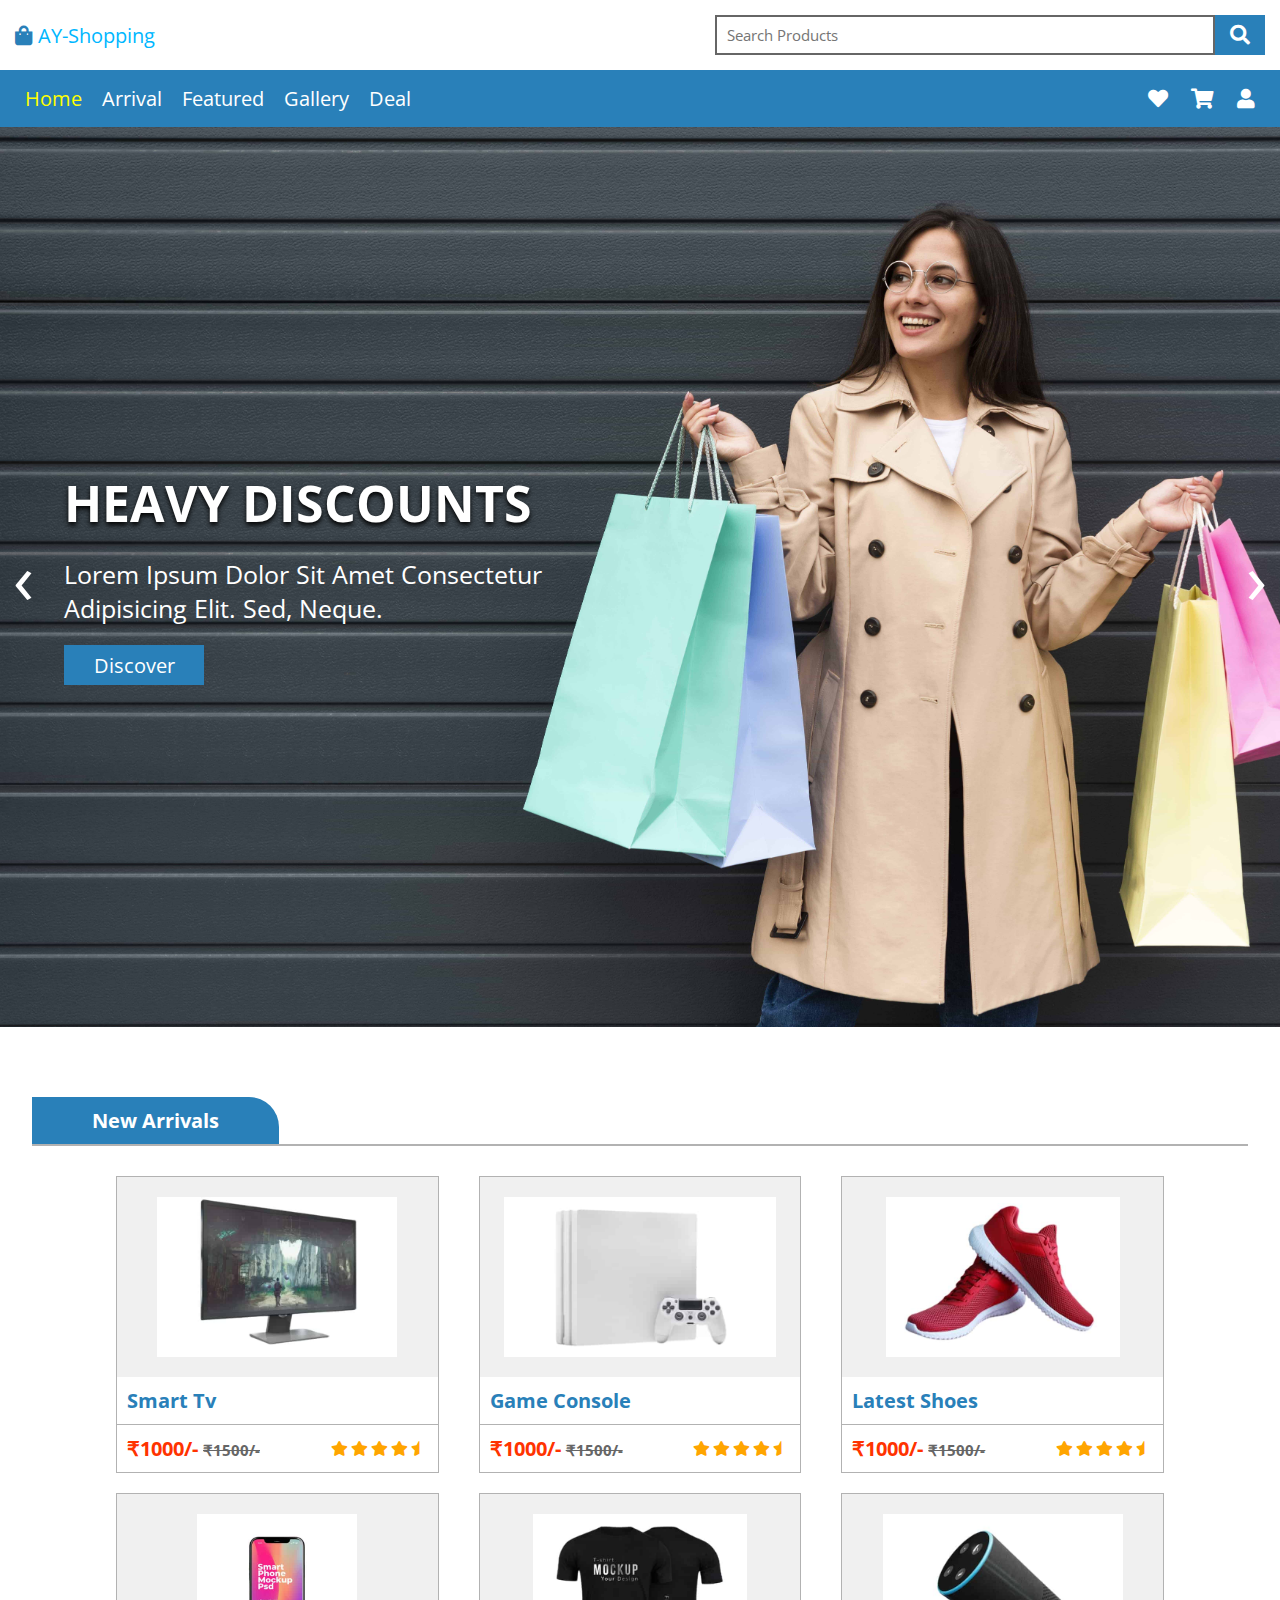
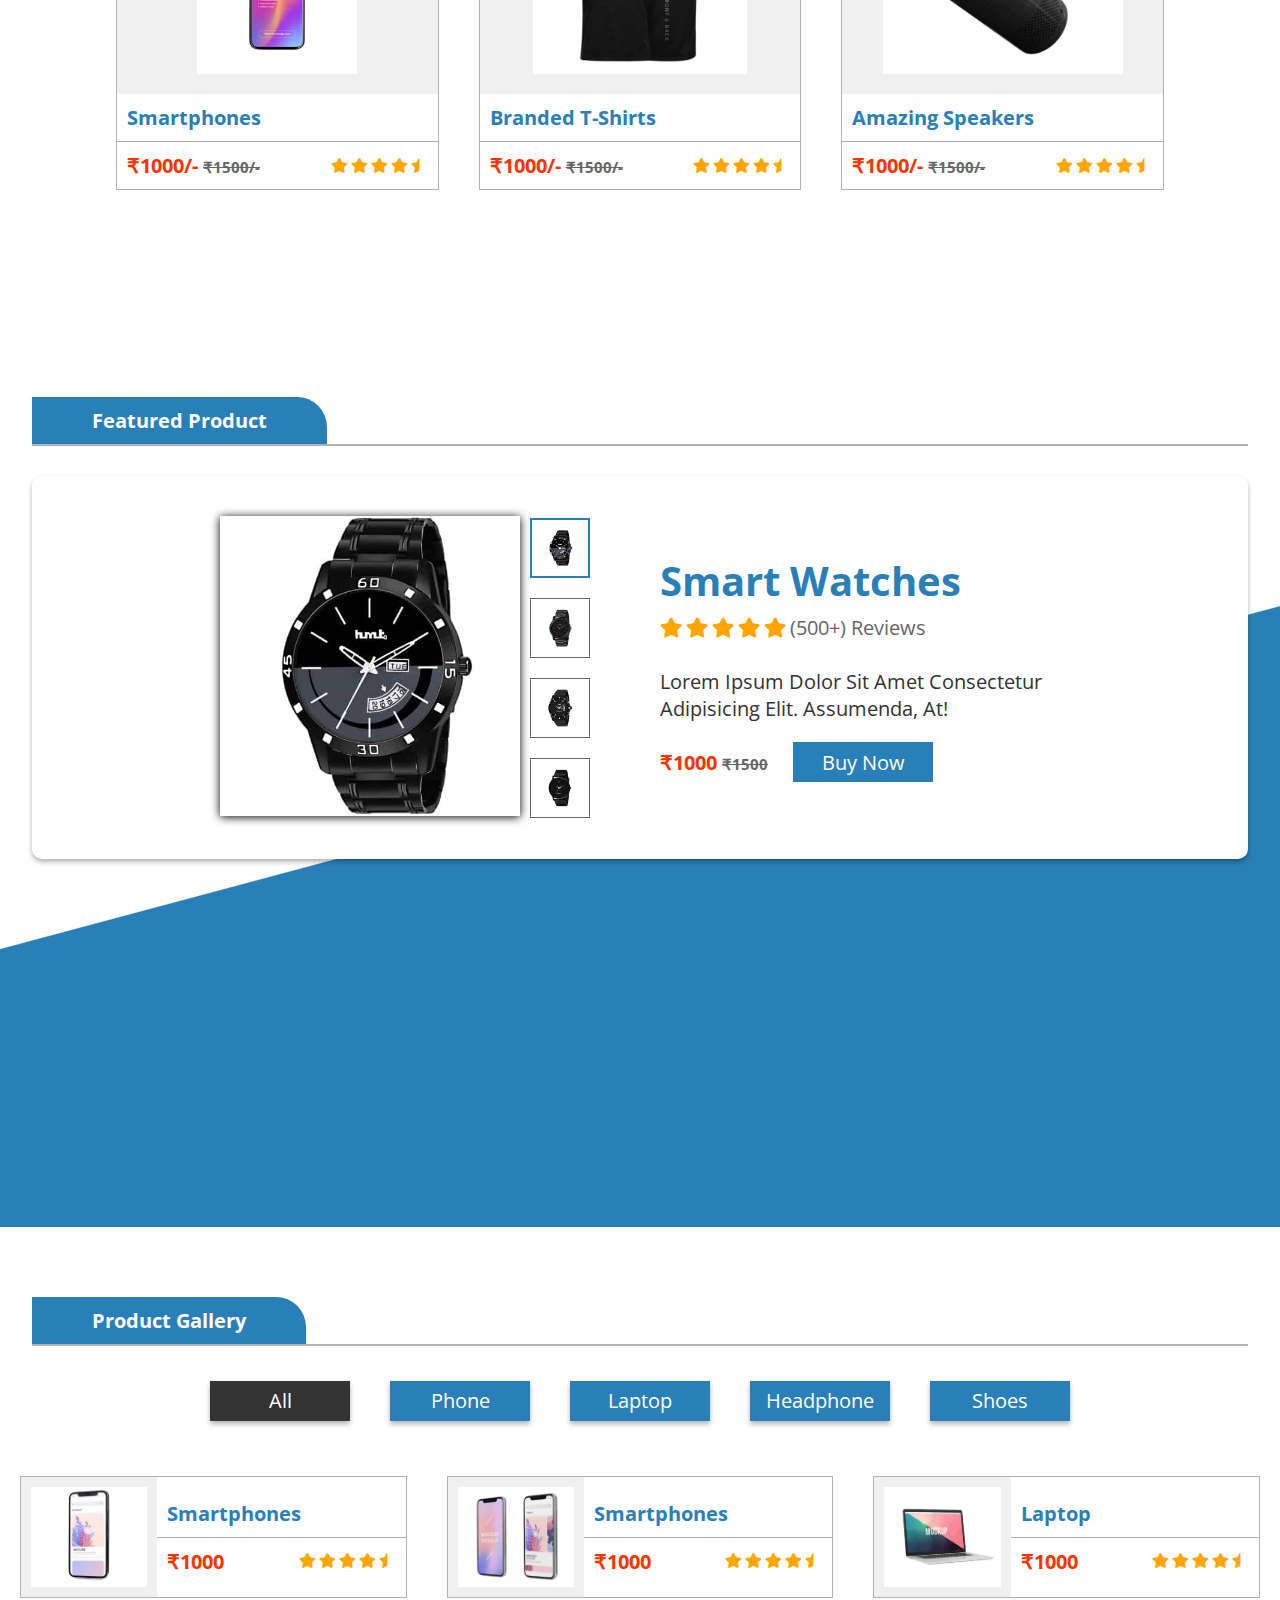
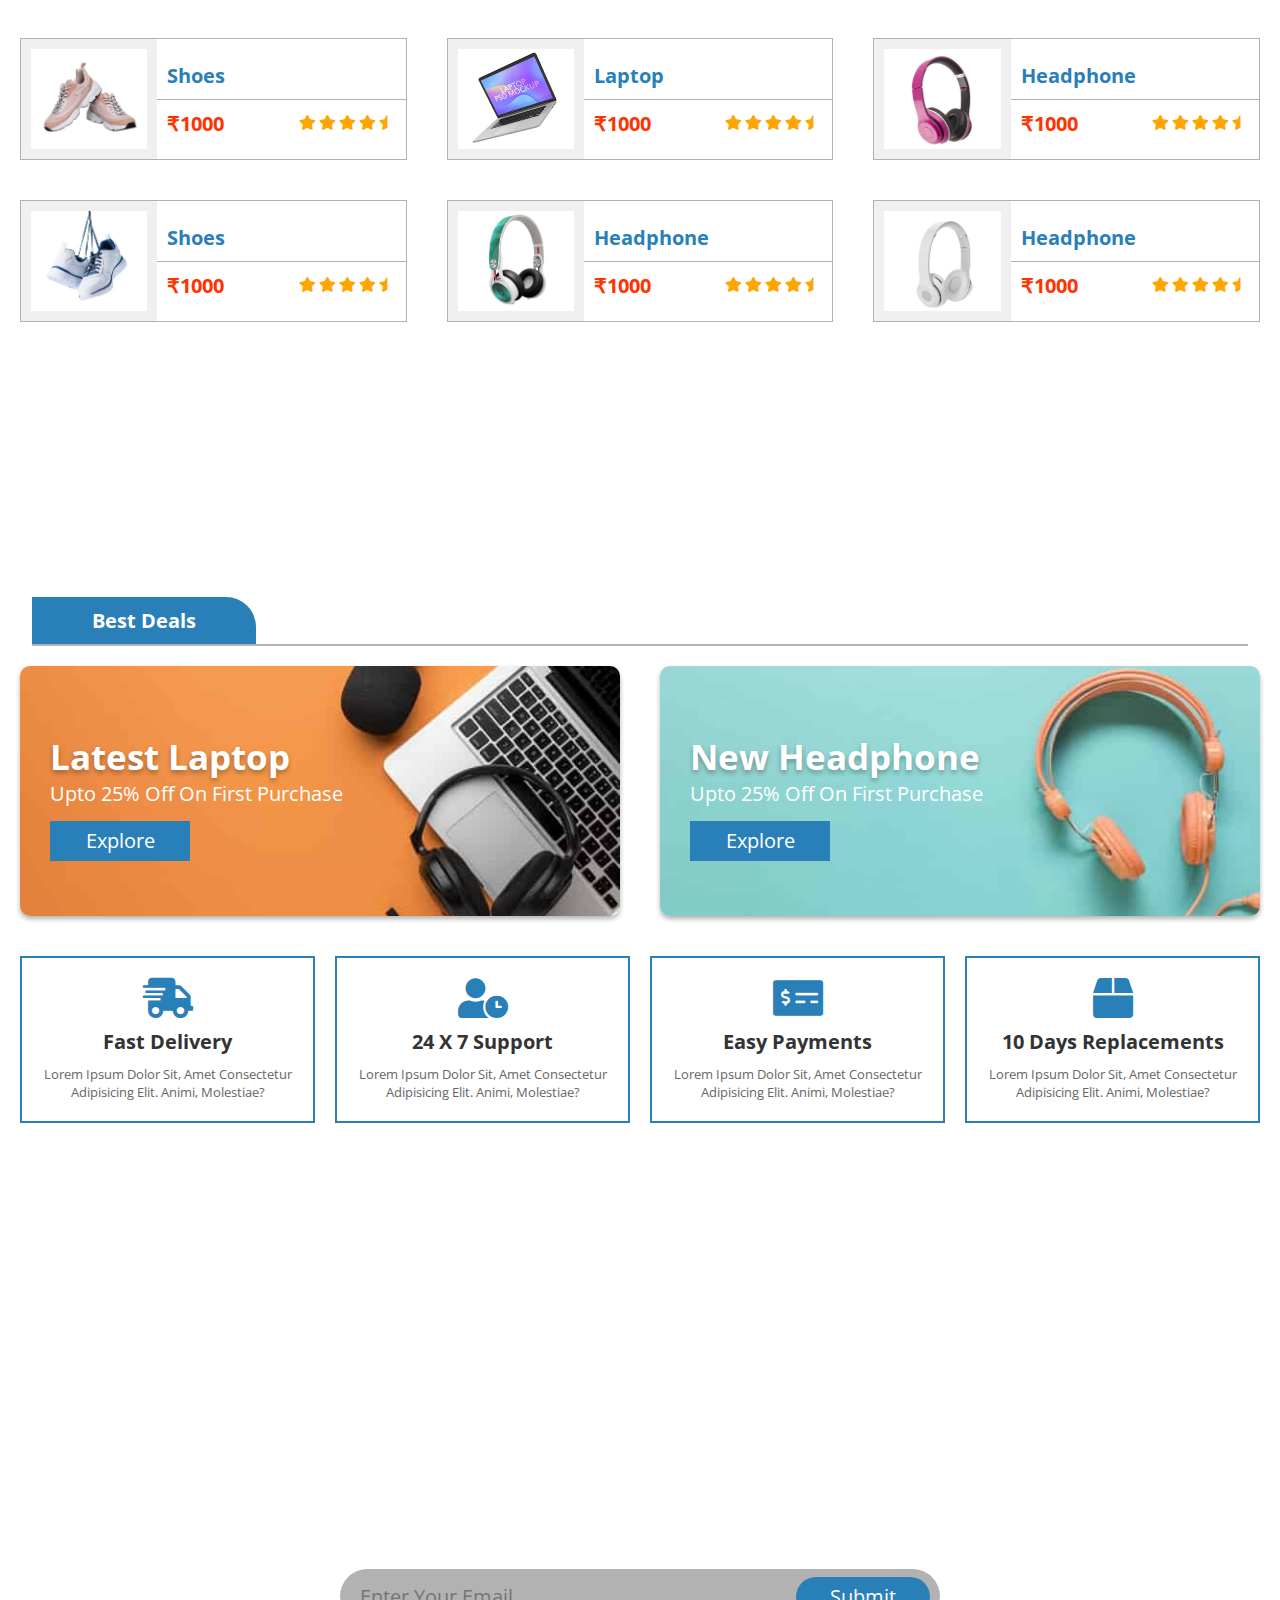
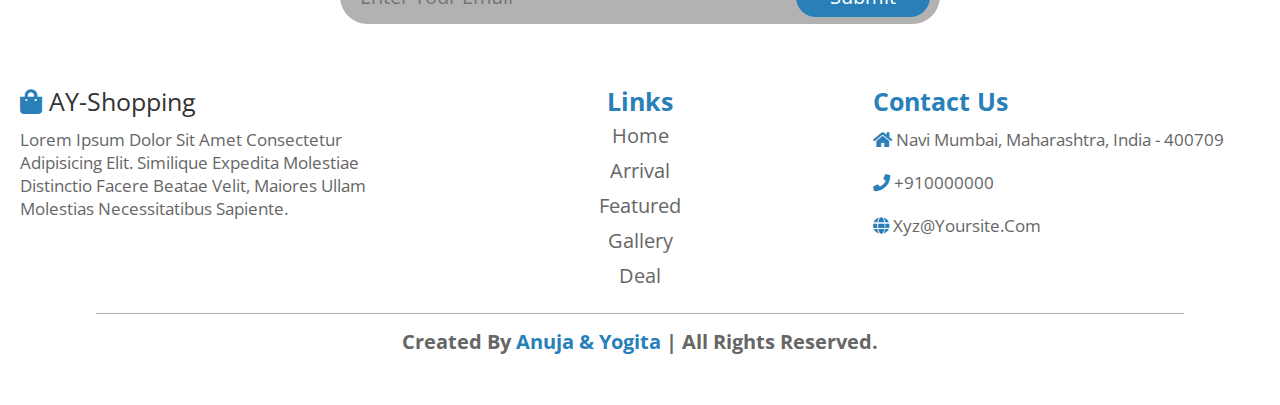
<file: index.html>
<!DOCTYPE html>
<html lang="en">
<head>
    <meta charset="UTF-8">
    <meta name="viewport" content="width=device-width, initial-scale=1.0">
    <title>Complete Responsive E-Commerce Website Design Tutorial</title>

    <!-- owl carousel css file cdn link  -->
    <link rel="stylesheet" href="https://cdnjs.cloudflare.com/ajax/libs/OwlCarousel2/2.3.4/assets/owl.carousel.min.css">

    <!-- font awesome cdn link  -->
    <link rel="stylesheet" href="https://cdnjs.cloudflare.com/ajax/libs/font-awesome/5.15.2/css/all.min.css">

    <!-- custom css file link  -->
    <link rel="stylesheet" href="style.css">

</head>
<body>

<!-- header section starts  -->

<header>

<div class="header-1">

    <a href="#" class="logo"> <i class="fas fa-shopping-bag"></i>  AY-shopping </a>

    <div class="form-container">
        <form action="">
            <input type="search" placeholder="search products" id="search" /> 
            <label for="search" class="fas fa-search"></label>
        </form>
    </div>

</div>

<div class="header-2">

    <div id="menu" class="fas fa-bars"></div>

    <nav class="navbar">
        <ul>
            <li><a class="active" href="#home">home</a></li>
            <li><a href="#arrival">arrival</a></li>
            <li><a href="#featured">featured</a></li>
            <li><a href="#gallery">gallery</a></li>
            <li><a href="#deal">deal</a></li>
        </ul>
    </nav>

    <div class="icons">
        <a href="#" class="fas fa-heart"></a>
        <a href="https://www.flipkart.com/viewcart?otracker=Cart_Icon_Click" target="blank" class="fas fa-shopping-cart"></a>
        <a href="form.html" target="blank" class="fas fa-user"></a>
    </div>

</div>

</header>

<!-- header section ends -->

<!-- home section starts  -->

<section class="home" id="home">
    <div class="home-slider owl-carousel">

        <div class="item">
            <img src="images/home_img1.jpg" alt="">
            <div class="content">
                <h3>heavy discounts</h3>
                <p>Lorem ipsum dolor sit amet consectetur adipisicing elit. Sed, neque.</p>
                <a href="buy.html" target="blank"><button class="btn">discover</button></a>
            </div>
        </div>
    
        <div class="item">
            <img src="images/home_img2.jpg" alt="">
            <div class="content">
                <h3>latest gadgets</h3>
                <p>Lorem ipsum dolor sit amet consectetur adipisicing elit. Sed, neque.</p>
                <a href="buy2.html" target="blank"><button class="btn">discover</button></a>
            </div>
        </div>
    
        <div class="item">
            <img src="images/home_img3.jpg" alt="">
            <div class="content">
                <h3>trending shoes</h3>
                <p>Lorem ipsum dolor sit amet consectetur adipisicing elit. Sed, neque.</p>
                <a href="buy3.html" target="blank"><button class="btn">discover</button></a>
            </div>
        </div>
    
        <div class="item">
            <img src="images/home_img4.jpg" alt="">
            <div class="content">
                <h3>fresh groceries</h3>
                <p>Lorem ipsum dolor sit amet consectetur adipisicing elit. Sed, neque.</p>
                <a href="buy4.html" target="blank"><button class="btn">discover</button></a>
            </div>
        </div>
    
    </div>

</section>

<!-- home section ends -->

<!-- arrival section starts  -->

<section class="arrival" id="arrival">

<h1 class="heading"> <span>new arrivals</span> </h1>

<div class="box-container">

    <div class="box">
        <div class="image">
            <img src="images/arr_img1.jpg" alt="">
        </div>
        <div class="info">
            <h3>smart tv</h3>
            <div class="subInfo">
                <strong class="price"> ₹1000/- <span>₹1500/-</span> </strong>
                <div class="stars">
                    <i class="fas fa-star"></i>
                    <i class="fas fa-star"></i>
                    <i class="fas fa-star"></i>
                    <i class="fas fa-star"></i>
                    <i class="fas fa-star-half"></i>
                </div>
            </div>
        </div>
        <div class="overlay">
            <a href="https://www.flipkart.com/search?q=tv&otracker=search&otracker1=search&marketplace=FLIPKART&as-show=on&as=off" target="blank" style="--i:1;" class="fas fa-heart"></a>
            <a href="https://www.flipkart.com/search?q=tv&otracker=search&otracker1=search&marketplace=FLIPKART&as-show=on&as=off" target="blank" style="--i:2;" class="fas fa-shopping-cart"></a>
            <a href="buy5.html" target="blank" style="--i:3;" class="fas fa-search"></a>
        </div>
    </div>

    <div class="box">
        <div class="image">
            <img src="images/arr_img2.jpg" alt="">
        </div>
        <div class="info">
            <h3>game console</h3>
            <div class="subInfo">
                <strong class="price"> ₹1000/- <span>₹1500/-</span> </strong>
                <div class="stars">
                    <i class="fas fa-star"></i>
                    <i class="fas fa-star"></i>
                    <i class="fas fa-star"></i>
                    <i class="fas fa-star"></i>
                    <i class="fas fa-star-half"></i>
                </div>
            </div>
        </div>
        <div class="overlay">
            <a href="https://www.flipkart.com/search?q=playstation+5&sid=4rr%2Cx1m&as=on&as-show=on&otracker=AS_QueryStore_OrganicAutoSuggest_1_4_na_na_na&otracker1=AS_QueryStore_OrganicAutoSuggest_1_4_na_na_na&as-pos=1&as-type=RECENT&suggestionId=playstation+5%7CGaming+Consoles&requestId=cead7794-0e81-4d8a-9c3a-9e3da445809c&as-backfill=on" target="blank" style="--i:1;" class="fas fa-heart"></a>
            <a href="https://www.flipkart.com/search?q=playstation+5&sid=4rr%2Cx1m&as=on&as-show=on&otracker=AS_QueryStore_OrganicAutoSuggest_1_4_na_na_na&otracker1=AS_QueryStore_OrganicAutoSuggest_1_4_na_na_na&as-pos=1&as-type=RECENT&suggestionId=playstation+5%7CGaming+Consoles&requestId=cead7794-0e81-4d8a-9c3a-9e3da445809c&as-backfill=on" target="blank" style="--i:2;" class="fas fa-shopping-cart"></a>
            <a href="buy6.html" target="blank" style="--i:3;" class="fas fa-search"></a>
        </div>
    </div>

    <div class="box">
        <div class="image">
            <img src="images/arr_img3.jpg" alt="">
        </div>
        <div class="info">
            <h3>latest shoes</h3>
            <div class="subInfo">
                <strong class="price"> ₹1000/- <span>₹1500/-</span> </strong>
                <div class="stars">
                    <i class="fas fa-star"></i>
                    <i class="fas fa-star"></i>
                    <i class="fas fa-star"></i>
                    <i class="fas fa-star"></i>
                    <i class="fas fa-star-half"></i>
                </div>
            </div>
        </div>
        <div class="overlay">
            <a href="https://www.flipkart.com/search?q=shoes&otracker=search&otracker1=search&marketplace=FLIPKART&as-show=on&as=off" target="blank" style="--i:1;" class="fas fa-heart"></a>
            <a href="https://www.flipkart.com/search?q=shoes&otracker=search&otracker1=search&marketplace=FLIPKART&as-show=on&as=off" target="blank" style="--i:2;" class="fas fa-shopping-cart"></a>
            <a href="buy7.html" target="blank" style="--i:3;" class="fas fa-search"></a>
        </div>
    </div>

    <div class="box">
        <div class="image">
            <img src="images/arr_img4.jpg" alt="">
        </div>
        <div class="info">
            <h3>smartphones</h3>
            <div class="subInfo">
                <strong class="price"> ₹1000/- <span>₹1500/-</span> </strong>
                <div class="stars">
                    <i class="fas fa-star"></i>
                    <i class="fas fa-star"></i>
                    <i class="fas fa-star"></i>
                    <i class="fas fa-star"></i>
                    <i class="fas fa-star-half"></i>
                </div>
            </div>
        </div>
        <div class="overlay">
            <a href="https://www.flipkart.com/mobile-phones-store?otracker=nmenu_sub_Electronics_0_Mobiles&otracker=nmenu_sub_Electronics_0_Mobiles&otracker=nmenu_sub_Electronics_0_Mobiles&otracker=nmenu_sub_Electronics_0_Mobiles&otracker=nmenu_sub_Electronics_0_Mobiles&otracker=nmenu_sub_Electronics_0_Mobiles&otracker=nmenu_sub_Electronics_0_Mobiles&otracker=nmenu_sub_Electronics_0_Mobiles" target="blank" style="--i:1;" class="fas fa-heart"></a>
            <a href="https://www.flipkart.com/mobile-phones-store?otracker=nmenu_sub_Electronics_0_Mobiles&otracker=nmenu_sub_Electronics_0_Mobiles&otracker=nmenu_sub_Electronics_0_Mobiles&otracker=nmenu_sub_Electronics_0_Mobiles&otracker=nmenu_sub_Electronics_0_Mobiles&otracker=nmenu_sub_Electronics_0_Mobiles&otracker=nmenu_sub_Electronics_0_Mobiles&otracker=nmenu_sub_Electronics_0_Mobiles" target="blank" style="--i:2;" class="fas fa-shopping-cart"></a>
            <a href="buy8.html" target="blank" style="--i:3;" class="fas fa-search"></a>
        </div>
    </div>

    <div class="box">
        <div class="image">
            <img src="images/arr_img5.jpg" alt="">
        </div>
        <div class="info">
            <h3>branded t-shirts</h3>
            <div class="subInfo">
                <strong class="price"> ₹1000/- <span>₹1500/-</span> </strong>
                <div class="stars">
                    <i class="fas fa-star"></i>
                    <i class="fas fa-star"></i>
                    <i class="fas fa-star"></i>
                    <i class="fas fa-star"></i>
                    <i class="fas fa-star-half"></i>
                </div>
            </div>
        </div>
        <div class="overlay">
            <a href="https://www.flipkart.com/search?q=t+shirts&sid=clo%2Cash%2Cank%2Cedy&as=on&as-show=on&otracker=AS_QueryStore_OrganicAutoSuggest_2_1_na_na_na&otracker1=AS_QueryStore_OrganicAutoSuggest_2_1_na_na_na&as-pos=2&as-type=RECENT&suggestionId=t+shirts%7CMen%27s+T-shirts&requestId=89511797-f155-4500-92b7-61cf0db27092&as-backfill=on" target="blank" style="--i:1;" class="fas fa-heart"></a>
            <a href="https://www.flipkart.com/search?q=t+shirts&sid=clo%2Cash%2Cank%2Cedy&as=on&as-show=on&otracker=AS_QueryStore_OrganicAutoSuggest_2_1_na_na_na&otracker1=AS_QueryStore_OrganicAutoSuggest_2_1_na_na_na&as-pos=2&as-type=RECENT&suggestionId=t+shirts%7CMen%27s+T-shirts&requestId=89511797-f155-4500-92b7-61cf0db27092&as-backfill=on" target="blank" style="--i:2;" class="fas fa-shopping-cart"></a>
            <a href="buy9.html" target="blank" style="--i:3;" class="fas fa-search"></a>
        </div>
    </div>

    <div class="box">
        <div class="image">
            <img src="images/arr_img6.jpg" alt="">
        </div>
        <div class="info">
            <h3>amazing speakers</h3>
            <div class="subInfo">
                <strong class="price"> ₹1000/- <span>₹1500/-</span> </strong>
                <div class="stars">
                    <i class="fas fa-star"></i>
                    <i class="fas fa-star"></i>
                    <i class="fas fa-star"></i>
                    <i class="fas fa-star"></i>
                    <i class="fas fa-star-half"></i>
                </div>
            </div>
        </div>
        <div class="overlay">
            <a href="https://www.flipkart.com/search?q=speakers&sid=0pm%2C0o7&as=on&as-show=on&otracker=AS_QueryStore_OrganicAutoSuggest_1_4_na_na_na&otracker1=AS_QueryStore_OrganicAutoSuggest_1_4_na_na_na&as-pos=1&as-type=RECENT&suggestionId=speakers%7CSpeakers&requestId=bd18ec2e-1aab-410f-838e-cab5f4087a9d&as-backfill=on" target="blank" style="--i:1;" class="fas fa-heart"></a>
            <a href="https://www.flipkart.com/search?q=speakers&sid=0pm%2C0o7&as=on&as-show=on&otracker=AS_QueryStore_OrganicAutoSuggest_1_4_na_na_na&otracker1=AS_QueryStore_OrganicAutoSuggest_1_4_na_na_na&as-pos=1&as-type=RECENT&suggestionId=speakers%7CSpeakers&requestId=bd18ec2e-1aab-410f-838e-cab5f4087a9d&as-backfill=on" target="blank" style="--i:2;" class="fas fa-shopping-cart"></a>
            <a href="buy10.html" target="blank" style="--i:3;" class="fas fa-search"></a>
        </div>
    </div>

</div>

</section>

<!-- arrival section ends -->

<!-- featured section starts  -->

<section class="feature" id="featured">

<h1 class="heading"> <span> featured product </span> </h1>

<div class="row">

    <div class="image-container">

        <div class="big-image">
            <img src="images/watch1.jpg" alt="">
        </div>

        <div class="small-image">
            <img class="image-active" src="images/watch1.jpg" alt="">
            <img src="images/watch2.jpg" alt="">
            <img src="images/watch3.jpg" alt="">
            <img src="images/watch4.jpg" alt="">
        </div>

    </div>

    <div class="content">

        <h3>smart watches</h3>
        <div class="stars">
            <i class="fas fa-star"></i>
            <i class="fas fa-star"></i>
            <i class="fas fa-star"></i>
            <i class="fas fa-star"></i>
            <i class="fas fa-star"></i>
            <span>(500+) reviews</span>
        </div>
        <p>Lorem ipsum dolor sit amet consectetur adipisicing elit. Assumenda, at!</p>
        <strong class="price">₹1000 <span>₹1500</span> </strong>
        <a href="buy11.html" target="blank"><button class="btn">buy now</button></a>

    </div>

</div>

</section>

<!-- featured section ends -->

<!-- gallery section starts  -->

<section class="gallery" id="gallery">

<h1 class="heading"> <span> product gallery </span> </h1>

<ul class="controls">
    <li class="btn button-active" data-filter="all">all</li>
    <li class="btn" data-filter="phone">phone</li>
    <li class="btn" data-filter="laptop">laptop</li>
    <li class="btn" data-filter="headphone">headphone</li>
    <li class="btn" data-filter="shoes">shoes</li>
</ul>

<div class="image-container">

    <div class="box phone">
        <div class="image">
            <a href="buy12.html" target="blank">  <img src="images/g_img1.jpg" alt=""> </a>
        </div>
        <div class="info">
            <h3>smartphones</h3>
            <div class="subInfo">
                <strong class="price">₹1000</strong>
                <div class="stars">
                    <i class="fas fa-star"></i>
                    <i class="fas fa-star"></i>
                    <i class="fas fa-star"></i>
                    <i class="fas fa-star"></i>
                    <i class="fas fa-star-half"></i>
                </div>
            </div>
        </div>
    </div>

    <div class="box phone">
        <div class="image">
            <a href="buy13.html" target="blank">   <img src="images/g_img2.jpg" alt=""> </a>
        </div>
        <div class="info">
            <h3>smartphones</h3>
            <div class="subInfo">
                <strong class="price">₹1000</strong>
                <div class="stars">
                    <i class="fas fa-star"></i>
                    <i class="fas fa-star"></i>
                    <i class="fas fa-star"></i>
                    <i class="fas fa-star"></i>
                    <i class="fas fa-star-half"></i>
                </div>
            </div>
        </div>
    </div>

    <div class="box laptop">
        <div class="image">
            <a href="buy14.html" target="blank"> <img src="images/g_img3.jpg" alt=""> </a>
        </div>
        <div class="info">
            <h3>laptop</h3>
            <div class="subInfo">
                <strong class="price">₹1000</strong>
                <div class="stars">
                    <i class="fas fa-star"></i>
                    <i class="fas fa-star"></i>
                    <i class="fas fa-star"></i>
                    <i class="fas fa-star"></i>
                    <i class="fas fa-star-half"></i>
                </div>
            </div>
        </div>
    </div>

    <div class="box shoes">
        <div class="image">
            <a href="buy15.html" target="blank">  <img src="images/g_img4.jpg" alt=""> </a>
        </div>
        <div class="info">
            <h3>shoes</h3>
            <div class="subInfo">
                <strong class="price">₹1000</strong>
                <div class="stars">
                    <i class="fas fa-star"></i>
                    <i class="fas fa-star"></i>
                    <i class="fas fa-star"></i>
                    <i class="fas fa-star"></i>
                    <i class="fas fa-star-half"></i>
                </div>
            </div>
        </div>
    </div>

    <div class="box laptop">
        <div class="image">
            <a href="buy16.html" target="blank"> <img src="images/g_img5.jpg" alt=""> </a>
        </div>
        <div class="info">
            <h3>laptop</h3>
            <div class="subInfo">
                <strong class="price">₹1000</strong>
                <div class="stars">
                    <i class="fas fa-star"></i>
                    <i class="fas fa-star"></i>
                    <i class="fas fa-star"></i>
                    <i class="fas fa-star"></i>
                    <i class="fas fa-star-half"></i>
                </div>
            </div>
        </div>
    </div>

    <div class="box headphone">
        <div class="image">
            <a href="buy17.html" target="blank"> <img src="images/g_img6.jpg" alt=""></a>
        </div>
        <div class="info">
            <h3>headphone</h3>
            <div class="subInfo">
                <strong class="price">₹1000</strong>
                <div class="stars">
                    <i class="fas fa-star"></i>
                    <i class="fas fa-star"></i>
                    <i class="fas fa-star"></i>
                    <i class="fas fa-star"></i>
                    <i class="fas fa-star-half"></i>
                </div>
            </div>
        </div>
    </div>  

    <div class="box shoes">
        <div class="image">
            <a href="buy18.html" target="blank"> <img src="images/g_img7.jpg" alt=""> </a>
        </div>
        <div class="info">
            <h3>shoes</h3>
            <div class="subInfo">
                <strong class="price">₹1000</strong>
                <div class="stars">
                    <i class="fas fa-star"></i>
                    <i class="fas fa-star"></i>
                    <i class="fas fa-star"></i>
                    <i class="fas fa-star"></i>
                    <i class="fas fa-star-half"></i>
                </div>
            </div>
        </div>
    </div> 

    <div class="box headphone">
        <div class="image">
            <a href="buy19.html" target="blank"> <img src="images/g_img8.jpg" alt=""></a>
        </div>
        <div class="info">
            <h3>headphone</h3>
            <div class="subInfo">
                <strong class="price">₹1000</strong>
                <div class="stars">
                    <i class="fas fa-star"></i>
                    <i class="fas fa-star"></i>
                    <i class="fas fa-star"></i>
                    <i class="fas fa-star"></i>
                    <i class="fas fa-star-half"></i>
                </div>
            </div>
        </div>
    </div> 

    <div class="box headphone">
        <div class="image">
            <a href="buy20.html" target="blank"> <img src="images/g_img9.jpg" alt=""></a>
        </div>
        <div class="info">
            <h3>headphone</h3>
            <div class="subInfo">
                <strong class="price">₹1000</strong>
                <div class="stars">
                    <i class="fas fa-star"></i>
                    <i class="fas fa-star"></i>
                    <i class="fas fa-star"></i>
                    <i class="fas fa-star"></i>
                    <i class="fas fa-star-half"></i>
                </div>
            </div>
        </div>
    </div> 

</div>

</section>

<!-- gallery section ends -->

<!-- deal section starts  -->

<section class="deal" id="deal">

<h1 class="heading"> <span> best deals </span> </h1>

<div class="box-container">

    <div class="box">
        <img src="images/deal1.jpg">
        <div class="content">
            <h3>latest laptop</h3>
            <p>upto 25% off on first purchase</p>
            <a href="https://www.flipkart.com/search?q=laptop&otracker=search&otracker1=search&marketplace=FLIPKART&as-show=on&as=off" target="blank"><button class="btn">explore</button></a>
        </div>
    </div>

    <div class="box">
        <img src="images/deal2.jpg" alt="">
        <div class="content">
            <h3>new headphone</h3>
            <p>upto 25% off on first purchase</p>
            <a href="https://www.flipkart.com/search?q=gaming%20headphones&otracker=search&otracker1=search&marketplace=FLIPKART&as-show=on&as=off" target="blank"><button class="btn">explore</button></a>
        </div>
    </div>

</div>

<div class="icons-container">

    <div class="icons">
        <i class="fas fa-shipping-fast"></i>
        <h3>fast delivery</h3>
        <p>Lorem ipsum dolor sit, amet consectetur adipisicing elit. Animi, molestiae?</p>
    </div>

    <div class="icons">
        <i class="fas fa-user-clock"></i>
        <h3>24 x 7 support</h3>
        <p>Lorem ipsum dolor sit, amet consectetur adipisicing elit. Animi, molestiae?</p>
    </div>

    <div class="icons">
        <i class="fas fa-money-check-alt"></i>
        <h3>easy payments</h3>
        <p>Lorem ipsum dolor sit, amet consectetur adipisicing elit. Animi, molestiae?</p>
    </div>

    <div class="icons">
        <i class="fas fa-box"></i>
        <h3>10 days replacements</h3>
        <p>Lorem ipsum dolor sit, amet consectetur adipisicing elit. Animi, molestiae?</p>
    </div>

</div>

</section>

<!-- deal section ends -->

<!-- newsletter section starts  -->

<section class="newsletter">

    <h1>newsletter</h1>
    <p>get in touch for latest discounts and updates</p>
    <form action="">
        <input type="email" placeholder="enter your email">
        <input type="submit" class="btn">
    </form>

</section>

<!-- newsletter section ends -->

<!-- footer section starts  -->

<section class="footer">

    <div class="box-container">

        <div class="box">
            <a href="#" class="logo"> <i class="fas fa-shopping-bag"></i>  AY-shopping </a>
            <p>Lorem ipsum dolor sit amet consectetur adipisicing elit. Similique expedita molestiae distinctio facere beatae velit, maiores ullam molestias necessitatibus sapiente.</p>
        </div>

        <div class="box">
            <h3>links</h3>
            <a href="#home">home</a>
            <a href="#arrival">arrival</a>
            <a href="#featured">featured</a>
            <a href="#gallery">gallery</a>
            <a href="#deal">deal</a>
        </div>

        <div class="box">
            <h3>contact us</h3>
            <p> <i class="fas fa-home"></i>
               Navi mumbai, maharashtra, 
                india - 400709
            </p>
            <p> <i class="fas fa-phone"></i>
                +910000000
            </p>
            <p> <i class="fas fa-globe"></i>
                xyz@yoursite.com
            </p>
        </div>

    </div>

<h1 class="credit"> created by <span>Anuja & Yogita</span> | all rights reserved. </h1>

</section>

<!-- footer section ends -->











<!-- jquery cdn link  -->
<script src="https://cdnjs.cloudflare.com/ajax/libs/jquery/3.5.1/jquery.min.js"></script>

<!-- owl carousel js file cdn link  -->
<script src="https://cdnjs.cloudflare.com/ajax/libs/OwlCarousel2/2.3.4/owl.carousel.min.js"></script>

<!-- custom js file link  -->
<script src="js.js"></script>
    
</body>
</html>
</file>
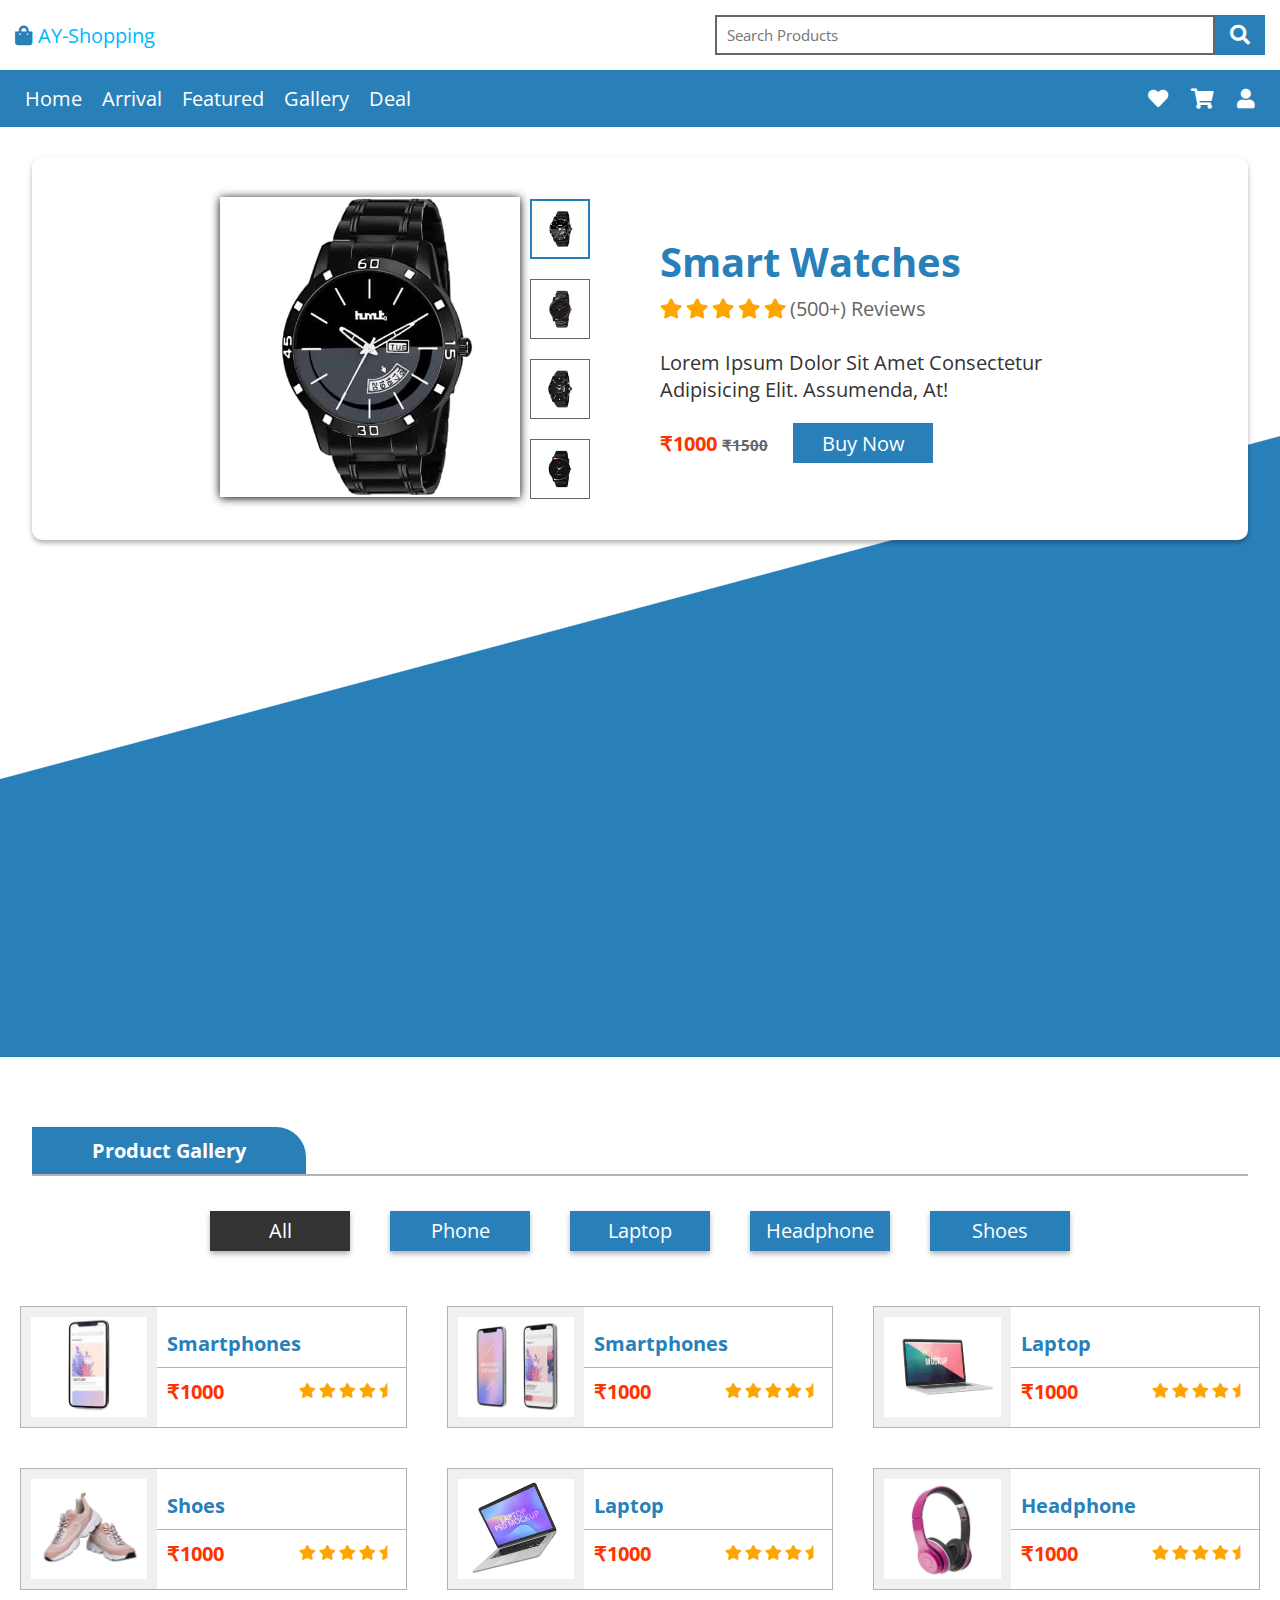
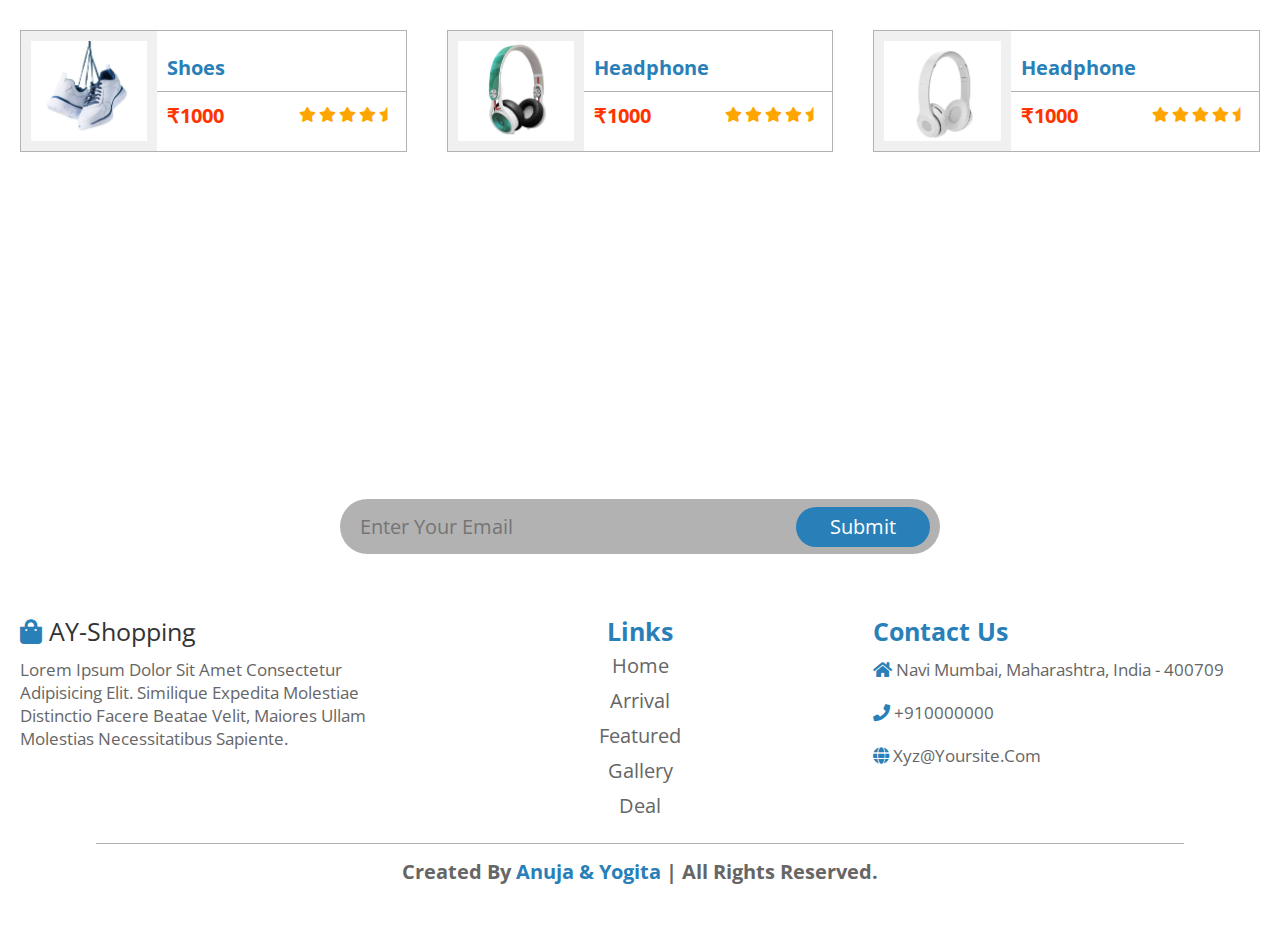
<file: buy.html>
<!DOCTYPE html>
<html lang="en">
<head>
    <meta charset="UTF-8">
    <meta name="viewport" content="width=device-width, initial-scale=1.0">
    <title>Complete Responsive E-Commerce Website Design Tutorial</title>

    <!-- owl carousel css file cdn link  -->
    <link rel="stylesheet" href="https://cdnjs.cloudflare.com/ajax/libs/OwlCarousel2/2.3.4/assets/owl.carousel.min.css">

    <!-- font awesome cdn link  -->
    <link rel="stylesheet" href="https://cdnjs.cloudflare.com/ajax/libs/font-awesome/5.15.2/css/all.min.css">

    <!-- custom css file link  -->
    <link rel="stylesheet" href="style.css">

</head>
<body>

<!-- header section starts  -->

<header>

<div class="header-1">

    <a href="#" class="logo"> <i class="fas fa-shopping-bag"></i>  AY-shopping </a>

    <div class="form-container">
        <form action="">
            <input type="search" placeholder="search products" id="search" /> 
            <label for="search" class="fas fa-search"></label>
        </form>
    </div>

</div>

<div class="header-2">

    <div id="menu" class="fas fa-bars"></div>

    <nav class="navbar">
        <ul>
            <li><a class="active" href="index.html">home</a></li>
            <li><a href="index.html">arrival</a></li>
            <li><a href="index.html">featured</a></li>
            <li><a href="index.html">gallery</a></li>
            <li><a href="index.html">deal</a></li>
        </ul>
    </nav>

    <div class="icons">
        <a href="#" class="fas fa-heart"></a>
        <a href="https://www.flipkart.com/viewcart?otracker=Cart_Icon_Click" target="blank" class="fas fa-shopping-cart"></a>
        <a href="form.html" target="blank" class="fas fa-user"></a>
    </div>

</div>

</header>

<!-- featured section starts  -->

<section class="feature" id="featured">

    <!-- <h1 class="heading"> <span> featured product </span> </h1> -->
    
    <div class="row">
    
        <div class="image-container">
    
            <div class="big-image">
                <img src="images/watch1.jpg" alt="">
            </div>
    
            <div class="small-image">
                <img class="image-active" src="images/watch1.jpg" alt="">
                <img src="images/watch2.jpg" alt="">
                <img src="images/watch3.jpg" alt="">
                <img src="images/watch4.jpg" alt="">
            </div>
    
        </div>
    
        <div class="content">
    
            <h3>smart watches</h3>
            <div class="stars">
                <i class="fas fa-star"></i>
                <i class="fas fa-star"></i>
                <i class="fas fa-star"></i>
                <i class="fas fa-star"></i>
                <i class="fas fa-star"></i>
                <span>(500+) reviews</span>
            </div>
            <p>Lorem ipsum dolor sit amet consectetur adipisicing elit. Assumenda, at!</p>
            <strong class="price">₹1000 <span>₹1500</span> </strong>
            <a href="https://www.flipkart.com/piraso-d-d-c22-black-dial-chain-watch-day-date-display-boys-analog-men/p/itm8cfca450a8811?pid=WATFU9C3T8DENWNP&lid=LSTWATFU9C3T8DENWNPEVF6IS&marketplace=FLIPKART&q=watches+men&store=r18%2Ff13&srno=s_1_19&otracker=AS_QueryStore_OrganicAutoSuggest_2_3_na_na_na&otracker1=AS_QueryStore_OrganicAutoSuggest_2_3_na_na_na&fm=SEARCH&iid=6262a72d-a5d7-4a4c-8c72-080cc71ac874.WATFU9C3T8DENWNP.SEARCH&ppt=sp&ppn=sp&ssid=67k5y6ol9s0000001643364115586&qH=51993b9702ed77c8" target="blank"><button class="btn">buy now</button></a>
    
        </div>
    
    </div>
    
    </section>

    <!-- gallery section starts  -->

<section class="gallery" id="gallery">

    <h1 class="heading"> <span> product gallery </span> </h1>
    
    <ul class="controls">
        <li class="btn button-active" data-filter="all">all</li>
        <li class="btn" data-filter="phone">phone</li>
        <li class="btn" data-filter="laptop">laptop</li>
        <li class="btn" data-filter="headphone">headphone</li>
        <li class="btn" data-filter="shoes">shoes</li>
    </ul>
    
    <div class="image-container">
    
        <div class="box phone">
            <div class="image">
                <a href="https://www.flipkart.com/search?q=smartphone&sid=tyy%2C4io&as=on&as-show=on&otracker=AS_QueryStore_OrganicAutoSuggest_1_6_na_na_na&otracker1=AS_QueryStore_OrganicAutoSuggest_1_6_na_na_na&as-pos=1&as-type=RECENT&suggestionId=smartphone%7CMobiles&requestId=771051e9-1de8-4164-a505-d3f29c40db15&as-backfill=on" target="blank">  <img src="images/g_img1.jpg" alt=""> </a>
            </div>
            <div class="info">
                <h3>smartphones</h3>
                <div class="subInfo">
                    <strong class="price">₹1000</strong>
                    <div class="stars">
                        <i class="fas fa-star"></i>
                        <i class="fas fa-star"></i>
                        <i class="fas fa-star"></i>
                        <i class="fas fa-star"></i>
                        <i class="fas fa-star-half"></i>
                    </div>
                </div>
            </div>
        </div>
    
        <div class="box phone">
            <div class="image">
                <a href="https://www.flipkart.com/search?q=smartphone&sid=tyy%2C4io&as=on&as-show=on&otracker=AS_QueryStore_OrganicAutoSuggest_1_6_na_na_na&otracker1=AS_QueryStore_OrganicAutoSuggest_1_6_na_na_na&as-pos=1&as-type=RECENT&suggestionId=smartphone%7CMobiles&requestId=771051e9-1de8-4164-a505-d3f29c40db15&as-backfill=on" target="blank">   <img src="images/g_img2.jpg" alt=""> </a>
            </div>
            <div class="info">
                <h3>smartphones</h3>
                <div class="subInfo">
                    <strong class="price">₹1000</strong>
                    <div class="stars">
                        <i class="fas fa-star"></i>
                        <i class="fas fa-star"></i>
                        <i class="fas fa-star"></i>
                        <i class="fas fa-star"></i>
                        <i class="fas fa-star-half"></i>
                    </div>
                </div>
            </div>
        </div>
    
        <div class="box laptop">
            <div class="image">
                <a href="https://www.flipkart.com/search?q=laptop&otracker=search&otracker1=search&marketplace=FLIPKART&as-show=on&as=off" target="blank"> <img src="images/g_img3.jpg" alt=""> </a>
            </div>
            <div class="info">
                <h3>laptop</h3>
                <div class="subInfo">
                    <strong class="price">₹1000</strong>
                    <div class="stars">
                        <i class="fas fa-star"></i>
                        <i class="fas fa-star"></i>
                        <i class="fas fa-star"></i>
                        <i class="fas fa-star"></i>
                        <i class="fas fa-star-half"></i>
                    </div>
                </div>
            </div>
        </div>
    
        <div class="box shoes">
            <div class="image">
                <a href="https://www.flipkart.com/search?q=shoes&sid=osp%2Ccil%2C1cu&as=on&as-show=on&otracker=AS_QueryStore_OrganicAutoSuggest_1_2_na_na_na&otracker1=AS_QueryStore_OrganicAutoSuggest_1_2_na_na_na&as-pos=1&as-type=RECENT&suggestionId=shoes%7CSports+Shoes&requestId=168ccf4a-49c5-43d7-abcb-d5cb14e60727&as-backfill=on" target="blank">  <img src="images/g_img4.jpg" alt=""> </a>
            </div>
            <div class="info">
                <h3>shoes</h3>
                <div class="subInfo">
                    <strong class="price">₹1000</strong>
                    <div class="stars">
                        <i class="fas fa-star"></i>
                        <i class="fas fa-star"></i>
                        <i class="fas fa-star"></i>
                        <i class="fas fa-star"></i>
                        <i class="fas fa-star-half"></i>
                    </div>
                </div>
            </div>
        </div>
    
        <div class="box laptop">
            <div class="image">
                <a href="https://www.flipkart.com/search?q=laptop&otracker=search&otracker1=search&marketplace=FLIPKART&as-show=on&as=off" target="blank"> <img src="images/g_img5.jpg" alt=""> </a>
            </div>
            <div class="info">
                <h3>laptop</h3>
                <div class="subInfo">
                    <strong class="price">₹1000</strong>
                    <div class="stars">
                        <i class="fas fa-star"></i>
                        <i class="fas fa-star"></i>
                        <i class="fas fa-star"></i>
                        <i class="fas fa-star"></i>
                        <i class="fas fa-star-half"></i>
                    </div>
                </div>
            </div>
        </div>
    
        <div class="box headphone">
            <div class="image">
                <a href="https://www.flipkart.com/search?q=headphones&sid=0pm%2Cfcn&as=on&as-show=on&otracker=AS_QueryStore_OrganicAutoSuggest_1_4_na_na_na&otracker1=AS_QueryStore_OrganicAutoSuggest_1_4_na_na_na&as-pos=1&as-type=RECENT&suggestionId=headphones%7CHeadphones&requestId=db9cf522-fc82-40ac-9949-3f20d15cc6cf&as-backfill=on" target="blank"> <img src="images/g_img6.jpg" alt=""></a>
            </div>
            <div class="info">
                <h3>headphone</h3>
                <div class="subInfo">
                    <strong class="price">₹1000</strong>
                    <div class="stars">
                        <i class="fas fa-star"></i>
                        <i class="fas fa-star"></i>
                        <i class="fas fa-star"></i>
                        <i class="fas fa-star"></i>
                        <i class="fas fa-star-half"></i>
                    </div>
                </div>
            </div>
        </div>  
    
        <div class="box shoes">
            <div class="image">
                <a href="https://www.flipkart.com/search?q=shoes&sid=osp%2Ccil%2C1cu&as=on&as-show=on&otracker=AS_QueryStore_OrganicAutoSuggest_1_2_na_na_na&otracker1=AS_QueryStore_OrganicAutoSuggest_1_2_na_na_na&as-pos=1&as-type=RECENT&suggestionId=shoes%7CSports+Shoes&requestId=168ccf4a-49c5-43d7-abcb-d5cb14e60727&as-backfill=on" target="blank"> <img src="images/g_img7.jpg" alt=""> </a>
            </div>
            <div class="info">
                <h3>shoes</h3>
                <div class="subInfo">
                    <strong class="price">₹1000</strong>
                    <div class="stars">
                        <i class="fas fa-star"></i>
                        <i class="fas fa-star"></i>
                        <i class="fas fa-star"></i>
                        <i class="fas fa-star"></i>
                        <i class="fas fa-star-half"></i>
                    </div>
                </div>
            </div>
        </div> 
    
        <div class="box headphone">
            <div class="image">
                <a href="https://www.flipkart.com/search?q=headphones&sid=0pm%2Cfcn&as=on&as-show=on&otracker=AS_QueryStore_OrganicAutoSuggest_1_4_na_na_na&otracker1=AS_QueryStore_OrganicAutoSuggest_1_4_na_na_na&as-pos=1&as-type=RECENT&suggestionId=headphones%7CHeadphones&requestId=db9cf522-fc82-40ac-9949-3f20d15cc6cf&as-backfill=on" target="blank"> <img src="images/g_img8.jpg" alt=""></a>
            </div>
            <div class="info">
                <h3>headphone</h3>
                <div class="subInfo">
                    <strong class="price">₹1000</strong>
                    <div class="stars">
                        <i class="fas fa-star"></i>
                        <i class="fas fa-star"></i>
                        <i class="fas fa-star"></i>
                        <i class="fas fa-star"></i>
                        <i class="fas fa-star-half"></i>
                    </div>
                </div>
            </div>
        </div> 
    
        <div class="box headphone">
            <div class="image">
                <a href="https://www.flipkart.com/search?q=headphones&sid=0pm%2Cfcn&as=on&as-show=on&otracker=AS_QueryStore_OrganicAutoSuggest_1_4_na_na_na&otracker1=AS_QueryStore_OrganicAutoSuggest_1_4_na_na_na&as-pos=1&as-type=RECENT&suggestionId=headphones%7CHeadphones&requestId=db9cf522-fc82-40ac-9949-3f20d15cc6cf&as-backfill=on" target="blank"> <img src="images/g_img9.jpg" alt=""></a>
            </div>
            <div class="info">
                <h3>headphone</h3>
                <div class="subInfo">
                    <strong class="price">₹1000</strong>
                    <div class="stars">
                        <i class="fas fa-star"></i>
                        <i class="fas fa-star"></i>
                        <i class="fas fa-star"></i>
                        <i class="fas fa-star"></i>
                        <i class="fas fa-star-half"></i>
                    </div>
                </div>
            </div>
        </div> 
    
    </div>
    
    </section>
    
    <!-- gallery section ends -->

    <!-- newsletter section starts  -->

<section class="newsletter">

    <h1>newsletter</h1>
    <p>get in touch for latest discounts and updates</p>
    <form action="">
        <input type="email" placeholder="enter your email">
        <input type="submit" class="btn">
    </form>

</section>

<!-- newsletter section ends -->
    
  <!-- footer section starts  -->

<section class="footer">

    <div class="box-container">

        <div class="box">
            <a href="index.html" class="logo"> <i class="fas fa-shopping-bag"></i>  AY-shopping </a>
            <p>Lorem ipsum dolor sit amet consectetur adipisicing elit. Similique expedita molestiae distinctio facere beatae velit, maiores ullam molestias necessitatibus sapiente.</p>
        </div>

        <div class="box">
            <h3>links</h3>
            <a href="index.html">home</a>
            <a href="index.html">arrival</a>
            <a href="index.html">featured</a>
            <a href="index.html">gallery</a>
            <a href="index.html">deal</a>
        </div>

        <div class="box">
            <h3>contact us</h3>
            <p> <i class="fas fa-home"></i>
               Navi mumbai, maharashtra, 
                india - 400709
            </p>
            <p> <i class="fas fa-phone"></i>
                +910000000
            </p>
            <p> <i class="fas fa-globe"></i>
                xyz@yoursite.com
            </p>
        </div>

    </div>

<h1 class="credit"> created by <span>Anuja & Yogita</span> | all rights reserved. </h1>

</section>

<!-- footer section ends -->






    <!-- jquery cdn link  -->
<script src="https://cdnjs.cloudflare.com/ajax/libs/jquery/3.5.1/jquery.min.js"></script>

<!-- owl carousel js file cdn link  -->
<script src="https://cdnjs.cloudflare.com/ajax/libs/OwlCarousel2/2.3.4/owl.carousel.min.js"></script>

<!-- custom js file link  -->
<script src="js.js"></script>
    
</body>
</html>
</file>
<file: style.css>
@import url('https://fonts.googleapis.com/css2?family=Open+Sans:wght@300;400;600&display=swap');

:root{
    --blue:#2980b9;
}

*{
    font-family: 'Open Sans', sans-serif;
    margin:0; padding:0;
    box-sizing: border-box;
    text-transform: capitalize;
    text-decoration: none;
    transition: all .2s cubic-bezier(.37,1.14,.26,1.24);
}

*::selection{
    background:#ff3300;
    color:#fff;
}

html{
    font-size: 62.5%;
    overflow-x: hidden;
}

.btn{
    height: 4rem;
    width: 14rem;
    background:var(--blue);
    color:#fff;
    font-size: 2rem;
    cursor: pointer;
    border:none;
    outline: none;
}

.btn:hover{
    letter-spacing: .2rem;
    opacity: .8;
}

.heading{
    padding-top: 7rem;
    width: 95%;
    border-bottom: .2rem solid rgba(0,0,0,.3);
    margin:0 auto;
}

.heading span{
    font-size: 2rem;
    padding:1rem 6rem;
    color:#fff;
    background:var(--blue);
    border-top-right-radius: 3rem;
    display: inline-block;
}

header .header-1, header .header-2{
    display: flex;
    align-items: center;
    justify-content: space-between;
    padding:1.5rem;
    width: 100%;
    z-index: 1000;
    
}

header .header-1 .logo{
    font-size: 2rem;
    color:rgb(0, 183, 255);
}

header .header-1 .logo i{
    color:var(--blue);
}

header .header-1 .form-container form{
    display: flex;
}

header .header-1 .form-container form #search{
    height: 4rem;
    width: 50rem;
    outline: none;
    border:.2rem solid #666;
    font-size: 1.5rem;
    padding:0 1rem;
}

header .header-1 .form-container form #search:focus{
    border-color: var(--blue);;
}

header .header-1 .form-container form label{
    height: 4rem;
    width: 5rem;
    text-align: center;
    line-height: 4rem;
    font-size: 2rem;
    cursor: pointer;
    background: var(--blue);
    color:#fff;
}

header .header-1 .form-container form label:hover{
    color:yellow;
}

header .header-2{
    background:var(--blue);
    
}

header .header-2 .navbar ul{
    list-style: none;
    display: flex;
    align-items: center;
    justify-content: space-between;
}

header .header-2 .navbar ul li{
    margin:0 1rem;
}

header .header-2 .navbar ul li a{
    font-size: 2rem;
    color:#fff;
}

header .header-2 .navbar ul li a.active,
header .header-2 .navbar ul li a:hover{
    color:yellow;
}

header .header-2 .icons a{
    color: #fff;
    font-size: 2rem;
    padding: 0 1rem;
}

header .header-2 .icons a:hover{
    color:yellow;
}

header .header-2 #menu{
    font-size: 3rem;
    color:#fff;
    cursor: pointer;
    display: none;
}

header .header-2.header-active{
    position: fixed;
    top:0; left: 0;
    box-shadow: 0 .1rem .3rem rgba(0,0,0,.3);
}

/* home css starts */

.home .home-slider .item{
    position: relative;
}

.home .home-slider .item img{
    height: 100vh;
    object-fit: cover;
    width: 100%;
}

.home .home-slider .item .content{
    position: absolute;
    top:50%; left: 5%;
    transform: translateY(-50%);
}

.home .home-slider .item .content h3{
    color:#fff;
    text-shadow: 0 .3rem .5rem #000;
    font-size: 5rem;
    text-transform: uppercase;
}

.home .home-slider .item .content p{
    color:#fff;
    font-size: 2.5rem;
    padding:2rem 0;
    width: 50rem;
}

.home .owl-carousel .owl-prev, .home .owl-carousel .owl-next{
    position: absolute;
    top:50%;
    transform: translateY(-50%);
    outline: none;
}

.home .owl-carousel .owl-prev{
    left: 1.3rem;;
}

.home .owl-carousel .owl-next{
    right:1.3rem;;
}

.home .owl-carousel .owl-prev span, .home .owl-carousel .owl-next span{
    color:#fff;
    font-size: 7rem;
}

/* arrival css starts */

.arrival{
    min-height: 100vh;
}

.arrival .box-container{
    display: flex;
    align-items: center;
    justify-content: center;
    flex-wrap: wrap;
    padding:2rem 0;
    width: 85%;
    margin:0 auto;
}

.arrival .box-container .box{
    flex:1 1 30rem;
    border:.1rem solid rgba(0,0,0,.3);
    overflow: hidden;
    position: relative;
    margin:1rem 2rem;
}

.arrival .box-container .box .image{
    height: 20rem;
    padding:2rem;
    text-align: center;
    background:#f0f0f0;
}

.arrival .box-container .box .image img{
    height: 100%;
    object-fit: cover;
}

.arrival .box-container .box .info h3{
    padding:1rem;
    font-size: 2rem;
    color:var(--blue);
}

.arrival .box-container .box .info .subInfo{
    display: flex;
    align-items: center;
    justify-content: space-between;
    padding:1rem;
    border-top: .1rem solid rgba(0,0,0,.3);
}

.arrival .box-container .box .info .subInfo .price{
    color:#ff3300;
    font-size: 2rem;
}

.arrival .box-container .box .info .subInfo .price span{
    color:#666;
    font-size: 1.5rem;
    text-decoration: line-through;
}

.arrival .box-container .box .info .subInfo .stars i{
    color:orange;
    font-size: 1.5rem;
}

.arrival .box-container .box .overlay{
    position: absolute;
    top:0; left: 0;
    height:20rem;
    width: 100%;
    background:rgba(0,0,0,.3);
    display: flex;
    align-items: center;
    justify-content: center;
    transform: scale(0);
}

.arrival .box-container .box:hover .overlay{
    transform: scale(1);
}

.arrival .box-container .box .overlay a{
    font-size: 2rem;
    padding:1.5rem 2rem;
    background:#fff;
    color:#666;
    margin:1rem;
    transform: translateY(-15rem);
    transition-delay: calc(.1s * var(--i));
}

.arrival .box-container .box:hover .overlay a{
    transform: translateY(0rem);
}

.arrival .box-container .box .overlay a:hover{
    color:var(--blue);
}

.feature{
    min-height: 100vh;
    background:linear-gradient(165deg, #fff 50%, var(--blue) 50.1%);
    padding-bottom: 2rem;
}

.feature .row{
    display: flex;
    align-items: center;
    justify-content: center;
    flex-wrap: wrap;
    padding:2rem 0;
    margin:3rem auto;
    width: 95%;
    background:#fff;
    box-shadow: 0 .3rem .5rem rgba(0,0,0,.3);
    border-radius: 1rem;
}

.feature .row .image-container{
    display: flex;
    align-items: center;
}

.feature .row .image-container .big-image img{
    height: 30rem;
    margin:2rem 0;
    filter: drop-shadow(0 .1rem .5rem #000);
}

.feature .row .image-container .small-image{
    display: flex;
    justify-content: center;
    flex-flow: column wrap;
}

.feature .row .image-container .small-image img{
    height:6rem;
    padding: 1rem;
    margin:1rem;
    border:.1rem solid #666;
    cursor: pointer;
}

.feature .row .image-container .small-image img.image-active,
.feature .row .image-container .small-image img:hover{
    border:.2rem solid var(--blue);
}

.feature .row .content{
    padding-left: 6rem;
}

.feature .row .content h3{
    font-size: 4rem;
    color:var(--blue);
}

.feature .row .content .stars i{
    font-size: 2rem;
    color:orange;
    padding: 1rem 0;
}

.feature .row .content .stars span{
    font-size: 2rem;
    color:#666;
}

.feature .row .content p{
    color:#333;
    width: 40rem;
    font-size: 2rem;
    padding: 2rem 0;
}

.feature .row .content .price{
    color:#ff3300;
    font-size: 2rem;
}

.feature .row .content .price span{
    color:#666;
    text-decoration: line-through;
    font-size: 1.5rem;
}

.feature .row .content .btn{
    margin-left: 2rem;
}

.gallery{
    min-height: 100vh;
}

.gallery .controls{
    display: flex;
    align-items: center;
    justify-content: center;
    flex-wrap: wrap;
    padding:1.5rem 0;
    list-style: none;
}

.gallery .controls .btn{
    margin:2rem;
    line-height: 4rem;
    text-align: center;
    box-shadow: 0 .3rem .5rem rgba(0,0,0,.3);
}

.gallery .controls .btn.button-active{
    background:#333;
}

.gallery .image-container{
    display: flex;
    align-items: center;
    justify-content: center;
    flex-wrap: wrap;
}

.gallery .image-container .box{
    display: flex;
    align-items: center;
    justify-content: center;
    margin:2rem;
    border:.1rem solid rgba(0,0,0,.3);
    flex:1 1 30rem;
}

.gallery .image-container .box .image{
    height:12rem;
    width: 20rem;
    text-align: center;
    padding:1rem;
    background: #f0f0f0;
}

.gallery .image-container .box .image img{
    height: 100%;
    width: 100%;
    object-fit: cover;
}

.gallery .image-container .box:hover .image{
    background:#ccc;
}

.gallery .image-container .box .info{
    width: 100%;
}

.gallery .image-container .box .info h3{
    font-size: 2rem;
    color:var(--blue);
    padding:1rem;
}

.gallery .image-container .box .info .subInfo{
    display: flex;
    align-items: center;
    justify-content: space-between;
    border-top: .1rem solid rgba(0,0,0,.3);
    padding:1rem;
}

.gallery .image-container .box .info .subInfo .price{
    color:#ff3300;
    font-size: 2rem;
}

.gallery .image-container .box .info .subInfo .stars i{
    color:orange;
    font-size: 1.5rem;
}

.deal{
    min-height: 100vh;
}

.deal .box-container{
    display: flex;
    align-items: center;
    justify-content: center;
    flex-wrap: wrap;
}

.deal .box-container .box{
    flex:1 1 40rem;
    height: 25rem;
    margin:2rem;
    border-radius: 1rem;
    overflow: hidden;
    position: relative;
    box-shadow: 0 .3rem .5rem rgba(0,0,0,.3);
}

.deal .box-container .box img{
    height: 100%;
    width: 100%;
    object-fit: cover;
}

.deal .box-container .box .content{
    position: absolute;
    top:55%; left: 3rem;
    transform:translateY(-50%);
}

.deal .box-container .box .content h3{
    font-size: 3.5rem;
    color:#fff;
    text-shadow: 0 .3rem .5rem rgba(0,0,0,.3);
}

.deal .box-container .box .content p{
    font-size: 2rem;
    color:#fff;
}

.deal .box-container .box .content .btn{
    margin:1.4rem 0;
}

.deal .icons-container{
    display: flex;
    align-items: center;
    justify-content: center;
    padding: 1rem;
    flex-wrap: wrap;
}

.deal .icons-container .icons{
    flex:1 1 25rem;
    padding:1rem;
    margin:1rem;
    text-align: center;
    border:.2rem solid var(--blue);
}

.deal .icons-container .icons i{
    color:var(--blue);
    font-size: 4rem;
    padding:1rem 0;
}

.deal .icons-container .icons h3{
    color:#333;
    font-size: 2rem;
}

.deal .icons-container .icons p{
    color:#666;
    font-size: 1.3rem;
    padding:1rem 0;
}

.newsletter{
    background:linear-gradient(var(--blue),var(--blue)), url(../images/deal1.jpg) no-repeat;
    background-blend-mode: multiply;
    background-size: cover;
    background-position: center;
    background-attachment: fixed;
    padding:4rem 1rem;
    text-align: center;
}

.newsletter h1{
    color:#fff;
    font-size: 4rem;
}

.newsletter p{
    color:#fff;
    font-size: 2rem;
    padding:1rem 0;
}

.newsletter form{
    height:5.5rem;
    max-width: 60rem;
    margin:0 auto;
    padding:0 1rem;
    display: flex;
    align-items: center;
    justify-content: space-between;
    border-radius: 5rem;
    background:rgba(0,0,0,.3);
}

.newsletter form input[type="email"]{
    height: 100%;
    width: 80%;
    padding:0 1rem;
    outline: none;
    border:none;
    background:none;
    font-size: 2rem;
    color:#fff;
}

.newsletter form input[type="submit"]{
    border-radius: 5rem;
}

.footer .box-container{
    display: flex;
    justify-content: center;
    flex-wrap: wrap;
}

.footer .box-container .box{
    flex:1 1 25rem;
    margin:2rem;
}

.footer .box-container .box .logo{
    font-size: 2.5rem;
    color:#333;
}

.footer .box-container .box i{
    color:var(--blue);
}

.footer .box-container .box p{
    font-size: 1.7rem;
    padding:1rem 0;
    color:#666;
}

.footer .box-container .box h3{
    font-size: 2.5rem;
    color:var(--blue);
}

.footer .box-container .box:nth-child(2){
    text-align: center;
}

.footer .box-container .box:nth-child(2) a{
    display: block;
    font-size: 2rem;
    padding:.4rem 0;
    color:#666;
}

.footer .box-container .box:nth-child(2) a:hover{
    text-decoration: underline;
}

.footer .credit{
    text-align: center;
    width: 85%;
    margin:0 auto;
    padding:1.4rem 0;
    border-top: .1rem solid rgba(0,0,0,.3);
    color:#666;
    font-size: 2rem;

    padding-bottom: 5rem;

}

.footer .credit span{
    color:var(--blue);
}


















/* media queries  */

@media (max-width:768px){

    html{
        font-size: 55%;
    }
    
    header .header-1 .form-container form #search{
        width: 100%;
    }

    header .header-2 #menu{
        display: block;
    }

    header .header-2 .navbar{
        position: fixed;
        top: -200rem; left: 50%;
        transform: translate(-50%, -50%);
        box-shadow: 0 0 0 100vh rgba(0,0,0,.3);
        z-index: 10000;
        opacity: 0;
    }

    header .header-2 .navbar ul{
        flex-flow: column;
        background: linear-gradient(var(--blue), blueviolet);
        border:.2rem solid #fff;
        box-shadow: 0 .3rem .5rem #000;
        padding:4rem 0;
        width: 27rem;
    }

    header .header-2 .navbar ul li{
        width: 100%;
        margin:1rem 0;
        text-align: center;
    }

    header .header-2 .navbar ul li a{
        font-size: 2.5rem;
        display: block;
    }

    .fa-times{
        transform: rotate(180deg);
    }

    header .header-2 .nav-toggle{
        top:50%;
        opacity: 1;
    }

    .arrival .box-container{
        width: auto;
    }

}

@media (max-width:600px){

    html{
        font-size: 50%;
    }

    .home .home-slider .item .content h3{
        font-size: 3rem;
    }

    .home .home-slider .item .content p{
        font-size: 2rem;
        width: auto;
    }

    .feature .row .image-container{
        flex-flow: column wrap;
    }

    .feature .row .image-container .small-image{
        flex-flow: row wrap;
        padding-bottom: 2rem;
    }

    .feature .row .content{
        padding:2rem;
        border-top: .1rem solid rgba(0,0,0,.3);
    }

    .feature .row .content p{
        width: auto;
    }

    .feature .row .content .btn{
        margin: 2rem 0;
    }

}


@media (max-width:400px){

    html{
        font-size: 45%;
    }

    header .header-1{
        flex-flow: column;
        padding:1rem;
    }

    

    header .header-1 .logo{
        padding-bottom: 1.5rem;
    }

}
</file>
